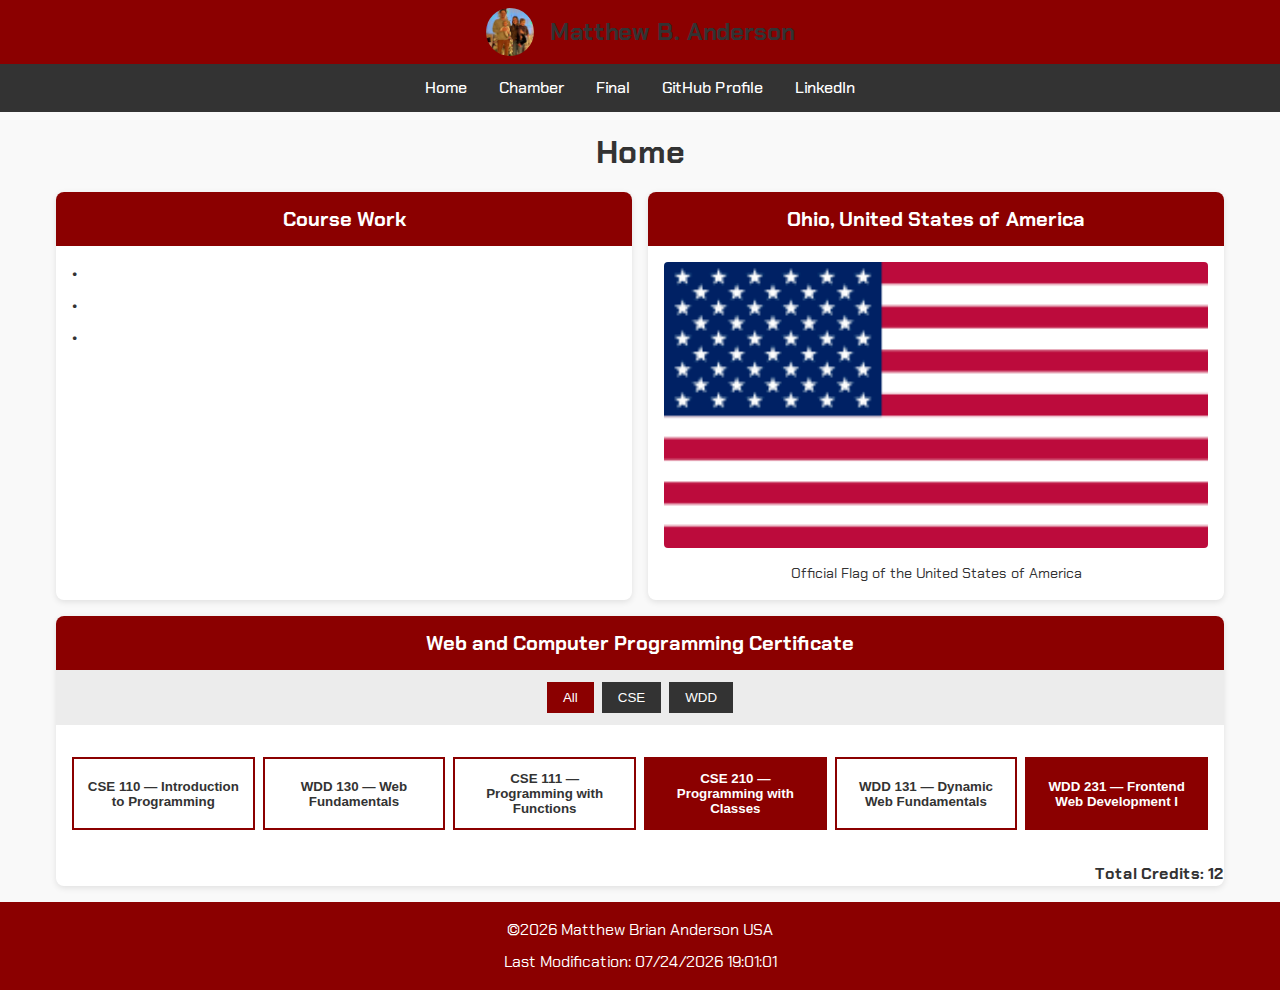
<file: index.html>
<!DOCTYPE html>
<html lang="en">

<head>
    <meta charset="UTF-8">
    <meta name="viewport" content="width=device-width, initial-scale=1">
    <title>WDD 231 – Web Frontend Development I – Matthew B. Anderson</title>
    <meta name="description" content="WDD 231 – Web Frontend Development I – Matthew Anderson Home page">
    <meta name="author" content="Matthew Anderson">

    <link rel="stylesheet" href="./styles/profile.css">
    <link rel="preconnect" href="https://fonts.googleapis.com">
    <link rel="preconnect" href="https://fonts.gstatic.com" crossorigin>
    <link
        href="https://fonts.googleapis.com/css2?family=Chakra+Petch:ital,wght@0,300;0,400;0,500;0,600;0,700;1,300;1,400;1,500;1,600;1,700&display=swap"
        rel="stylesheet">
    <script defer src="./scripts/dates.js"></script>
    <script defer src="./scripts/courses.js"></script>
</head>

<body>
    <header>
        <div class="header-inner">
            <img src="./images/profile.webp" alt="Matt Anderson" class="header-pic">
            <h2>Matthew B. Anderson</h2>
            <button class="hamburger" aria-label="Toggle menu">☰</button>
        </div>
        <nav class="navbar">
            <a href="index.html">Home</a>
            <a href="https://matt-b-anderson.github.io/wdd231/chamber/index.html">Chamber</a>
            <a href="https://matt-b-anderson.github.io/wdd231/finalproject/index.html">Final</a>
            <a href="#">GitHub Profile</a>
            <a href="#">LinkedIn</a>
        </nav>
    </header>

    <main>
        <h1 class="page-title">Home</h1>
        <div class="cards-grid">
            <section class="card">
                <h2>Course Work</h2>
                <div class="card-body">
                    <ul>
                        <li>•</li>
                        <li>•</li>
                        <li>•</li>
                    </ul>
                </div>
            </section>

            <section class="card">
                <h2>Ohio, United States of America</h2>
                <div class="card-body">
                    <img src="./images/usa_flag.png" alt="United States Flag">
                    <p class="caption">Official Flag of the United States of America</p>
                </div>
            </section>

            <section class="card certificate-card">
                <h2>Web and Computer Programming Certificate</h2>

                <div class="filter-tabs">
                    <button class="tab active" data-filter="All">All</button>
                    <button class="tab" data-filter="CSE">CSE</button>
                    <button class="tab" data-filter="WDD">WDD</button>
                </div>

                <div class="courses-grid" id="coursesGrid">
                </div>

                <p id="totalCredits">Total Credits: 0</p>
            </section>
        </div>
    </main>

    <footer>
        <p>©<span id="currentyear"></span> Matthew Brian Anderson USA</p>
        <p id="lastModified"></p>
    </footer>
</body>

</html>
</file>
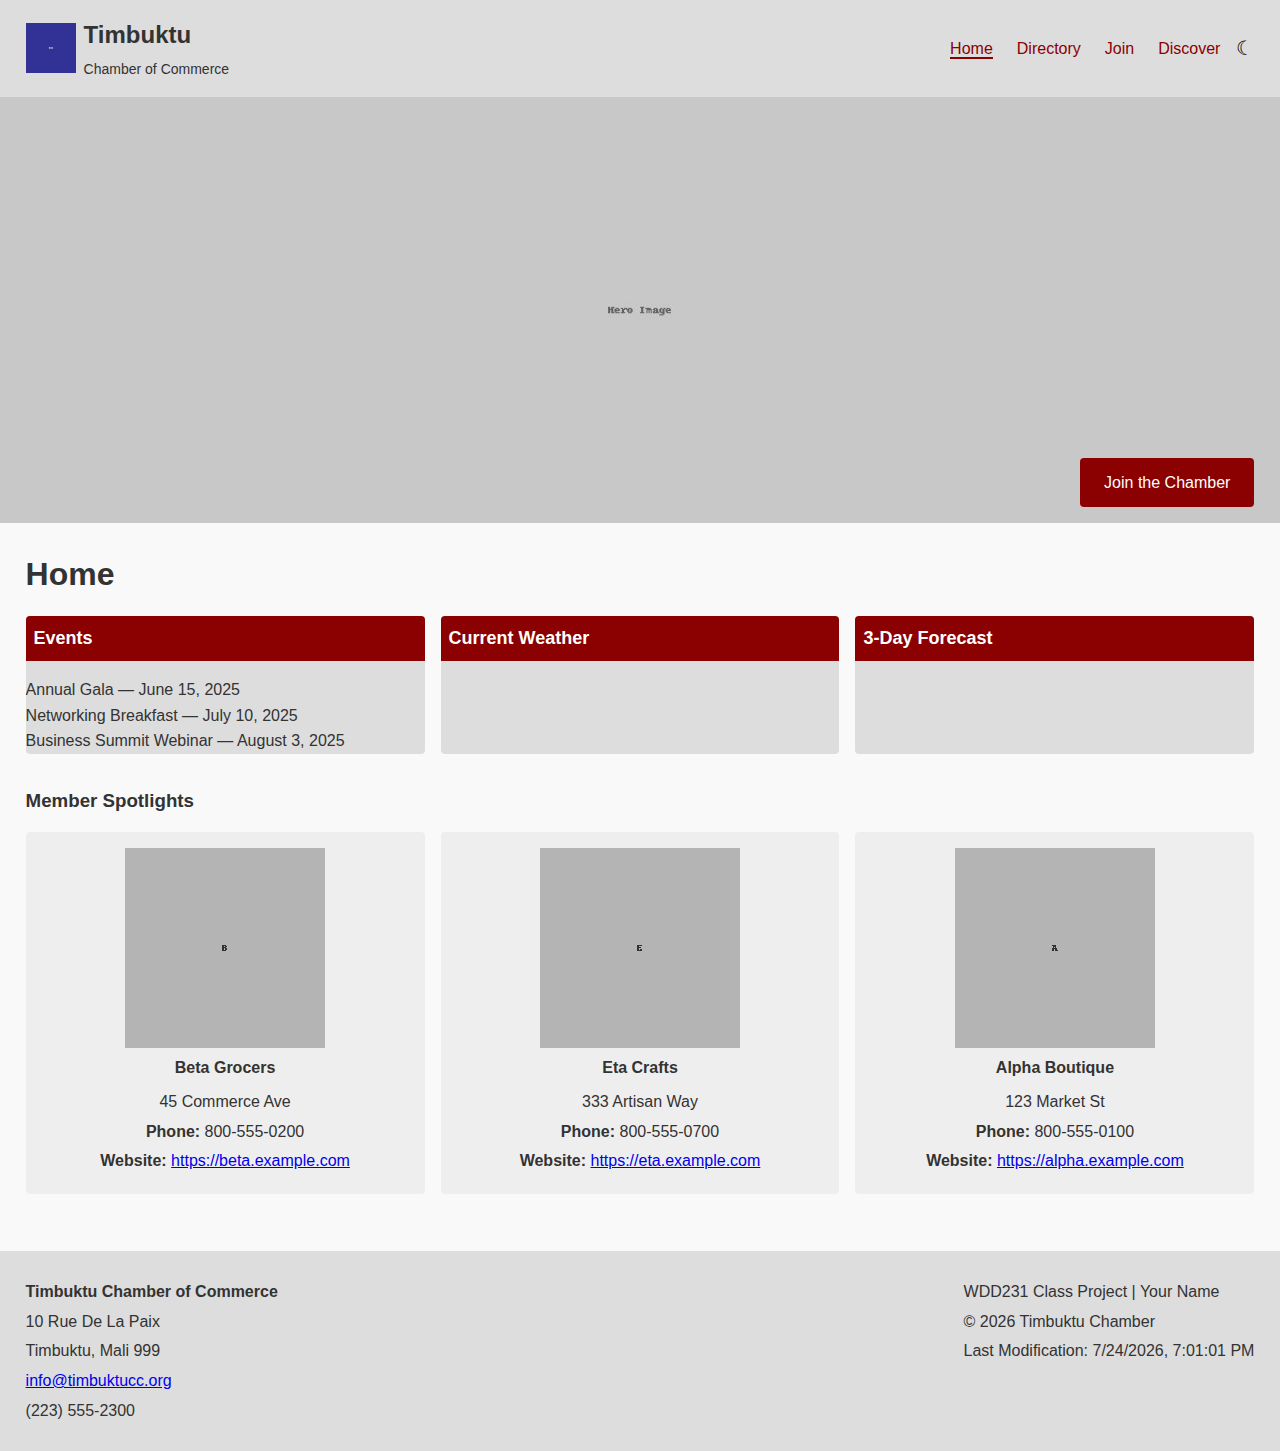
<file: chamber/index.html>
<!DOCTYPE html>
<html lang="en">

<head>
    <meta charset="UTF-8">
    <meta name="viewport" content="width=device-width, initial-scale=1.0">
    <title>Timbuktu Chamber of Commerce</title>
    <meta name="description" content="Resource hub for local business in Timbuktu">
    <meta name="author" content="Matthew Anderson">

    <meta property="og:title" content="Home Page">
    <meta property="og:description" content="Timbuktu Chamber of Commerce Home Page">
    <meta property="og:type" content="website">
    <meta property="og:image" content="https://matt-b-anderson.github.io/wdd231/chamber/images/og-image.png">
    <meta property="og:image:width" content="1200">
    <meta property="og:image:height" content="630">
    <meta property="og:url" content="https://matt-b-anderson.github.io/wdd231/chamber/index.html">
    <meta property="fb:app_id" content="Timbuktu">

    <link rel="icon" href="https://matt-b-anderson.github.io/wdd231/chamber/images/favicon.ico" type="image/x-icon">
    <link rel="stylesheet" href="styles/normalize.css">
    <link rel="stylesheet" href="styles/styles.css">
</head>

<body>
    <header class="site-header">
        <div class="logo">
            <img src="https://matt-b-anderson.github.io/wdd231/chamber/images/logo.png" alt="Timbuktu Chamber Logo">
            <div class="branding">
                <h1>Timbuktu</h1>
                <p>Chamber of Commerce</p>
            </div>
        </div>
        <nav class="main-nav">
            <button id="menuToggle" class="menu-toggle" aria-controls="nav-list" aria-expanded="false">
                ☰
            </button>
            <ul id="nav-list" class="nav-list">
                <li><a href="index.html" class="active">Home</a></li>
                <li><a href="directory.html">Directory</a></li>
                <li><a href="join.html">Join</a></li>
                <li><a href="discover.html">Discover</a></li>
            </ul>
            <button id="themeToggle" class="theme-toggle" aria-label="Toggle dark mode">☾</button>
        </nav>
    </header>

    <section class="hero">
        <img src="https://matt-b-anderson.github.io/wdd231/chamber/images/hero.jpg" alt="Hero Image">
        <a href="join.html" class="cta-button">Join the Chamber</a>
    </section>

    <main>
        <h1>Home</h1>
        <section class="panels">
            <article class="panel events">
                <h3>Events</h3>
                <div id="eventsList"></div>
            </article>
            <article class="panel weather-current">
                <h3>Current Weather</h3>
                <div id="weatherCurrent"></div>
            </article>
            <article class="panel weather-forecast">
                <h3>3-Day Forecast</h3>
                <div id="weatherForecast"></div>
            </article>
        </section>

        <section class="spotlights">
            <h3>Member Spotlights</h3>
            <div id="spotlights" class="cards"></div>
        </section>
    </main>

    <footer class="site-footer">
        <div class="footer-contact">
            <p><strong>Timbuktu Chamber of Commerce</strong></p>
            <p>10 Rue De La Paix</p>
            <p>Timbuktu, Mali 999</p>
            <p><a href=#>info@timbuktucc.org</a></p>
            <p>(223) 555-2300</p>
        </div>
        <div class="footer-info">
            <p>WDD231 Class Project | Your Name</p>
            <p>&copy; <span id="year"></span> Timbuktu Chamber</p>
            <p>Last Modification: <span id="lastMod"></span></p>
        </div>
    </footer>

    <script src="scripts/script.js" defer></script>
</body>

</html>
</file>
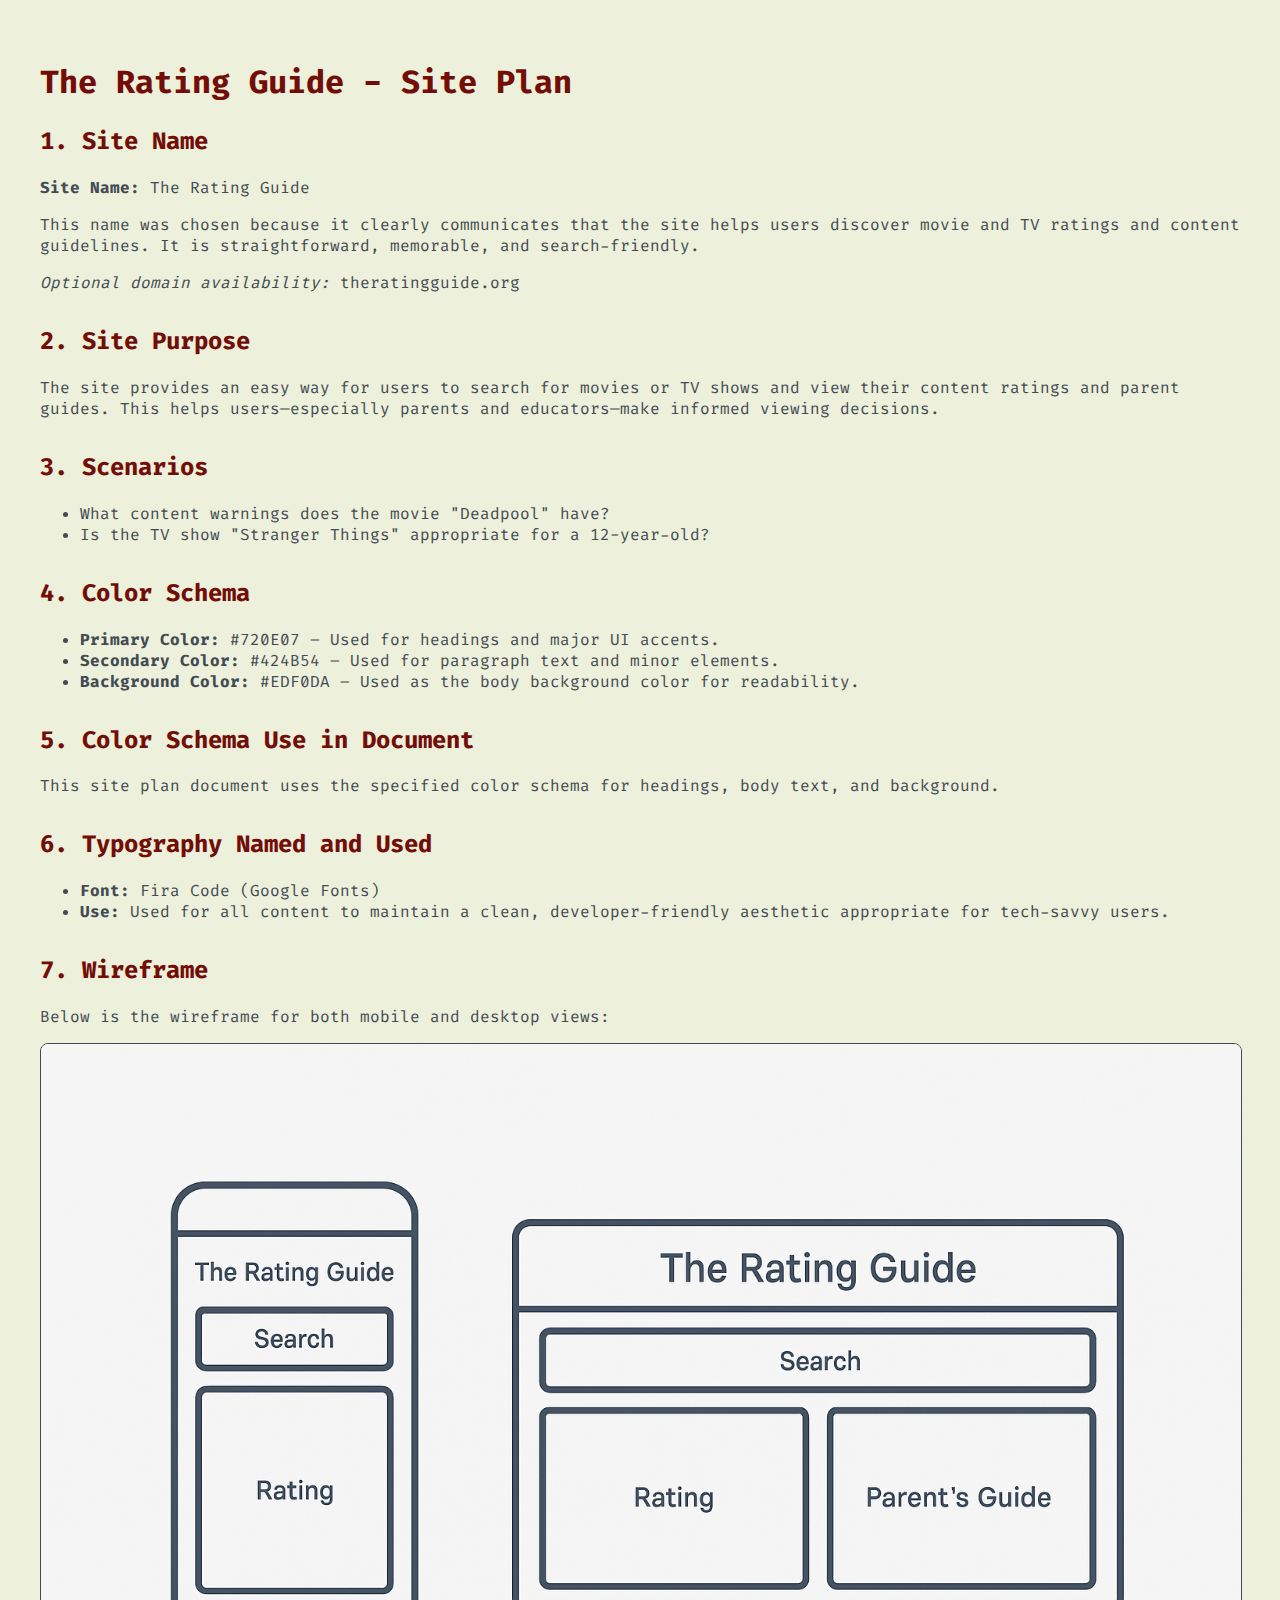
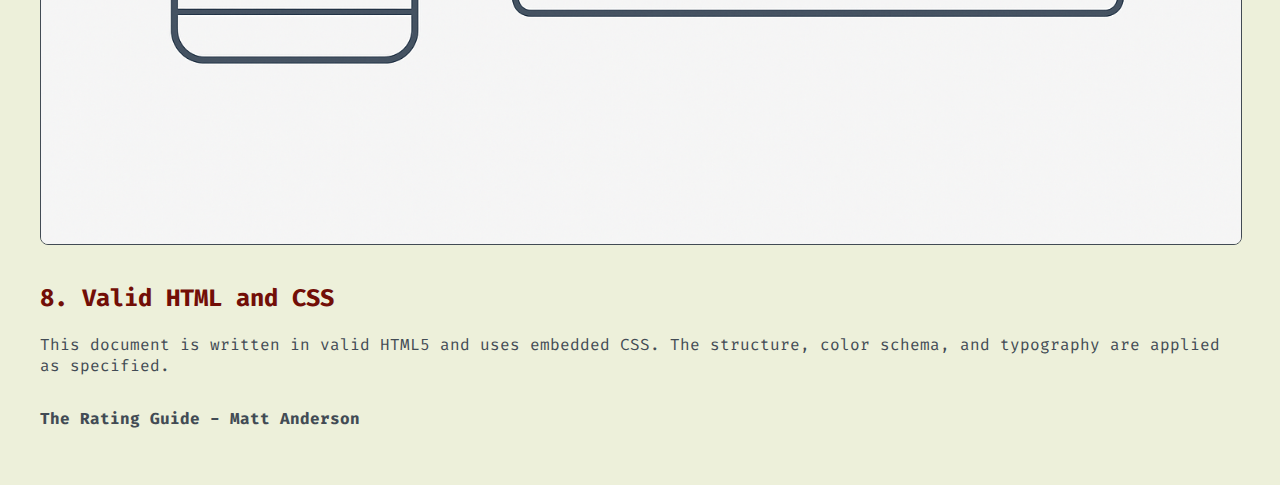
<file: theRatingGuide/index.html>
<!DOCTYPE html>
<html lang="en">
<head>
  <meta charset="UTF-8" />
  <meta name="viewport" content="width=device-width, initial-scale=1.0" />
  <title>The Rating Guide - Site Plan</title>
  <link href="https://fonts.googleapis.com/css2?family=Fira+Code:wght@400;600&display=swap" rel="stylesheet" />
  <link rel="stylesheet" href="./styles/style.css">
</head>
<body>
  <h1>The Rating Guide - Site Plan</h1>

  <section>
    <h2>1. Site Name</h2>
    <p><strong>Site Name:</strong> The Rating Guide</p>
    <p>This name was chosen because it clearly communicates that the site helps users discover movie and TV ratings and content guidelines. It is straightforward, memorable, and search-friendly.</p>
    <p><em>Optional domain availability:</em> theratingguide.org</p>
  </section>

  <section>
    <h2>2. Site Purpose</h2>
    <p>The site provides an easy way for users to search for movies or TV shows and view their content ratings and parent guides. This helps users—especially parents and educators—make informed viewing decisions.</p>
  </section>

  <section>
    <h2>3. Scenarios</h2>
    <ul>
      <li>What content warnings does the movie "Deadpool" have?</li>
      <li>Is the TV show "Stranger Things" appropriate for a 12-year-old?</li>
    </ul>
  </section>

  <section>
    <h2>4. Color Schema</h2>
    <ul>
      <li><strong>Primary Color:</strong> #720E07 – Used for headings and major UI accents.</li>
      <li><strong>Secondary Color:</strong> #424B54 – Used for paragraph text and minor elements.</li>
      <li><strong>Background Color:</strong> #EDF0DA – Used as the body background color for readability.</li>
    </ul>
  </section>

  <section>
    <h2>5. Color Schema Use in Document</h2>
    <p>This site plan document uses the specified color schema for headings, body text, and background.</p>
  </section>

  <section>
    <h2>6. Typography Named and Used</h2>
    <ul>
      <li><strong>Font:</strong> Fira Code (Google Fonts)</li>
      <li><strong>Use:</strong> Used for all content to maintain a clean, developer-friendly aesthetic appropriate for tech-savvy users.</li>
    </ul>
  </section>

  <section>
    <h2>7. Wireframe</h2>
    <p>Below is the wireframe for both mobile and desktop views:</p>
    <img src="./images/ratingGuideWireframe.png" alt="Wireframe for The Rating Guide" />
  </section>

  <section>
    <h2>8. Valid HTML and CSS</h2>
    <p>This document is written in valid HTML5 and uses embedded CSS. The structure, color schema, and typography are applied as specified.</p>
  </section>

  <footer>
    <p><strong>The Rating Guide - Matt Anderson</strong></p>
  </footer>
</body>
</html>
</file>
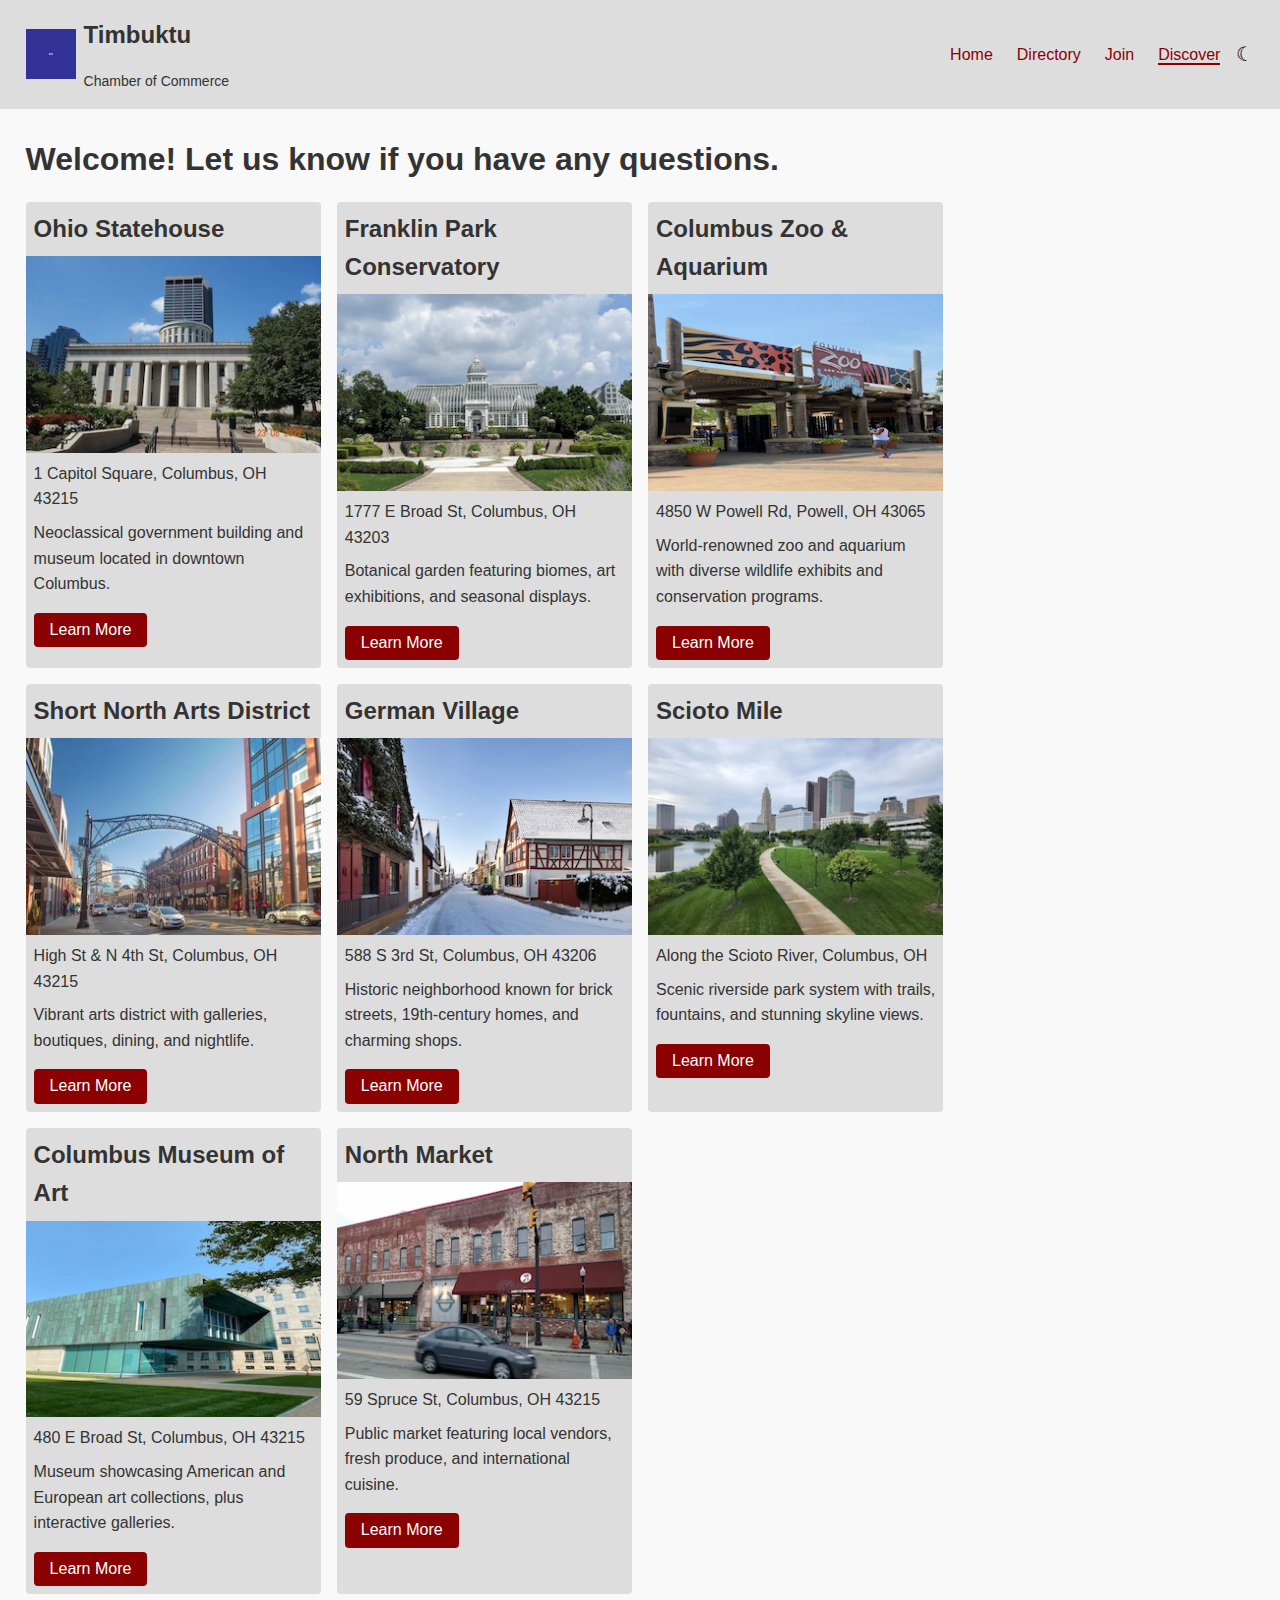
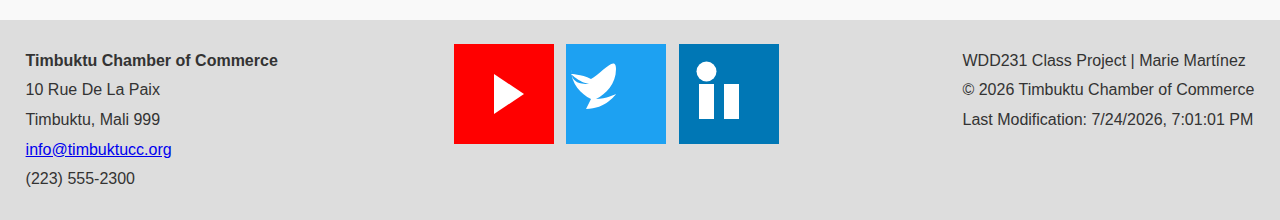
<file: chamber/discover.html>
<!DOCTYPE html>
<html lang="en">

<head>
    <meta charset="UTF-8">
    <meta name="viewport" content="width=device-width, initial-scale=1.0">
    <title>Discover | Timbuktu Chamber</title>
    <meta name="description" content="Discover local points of interest in Timbuktu">
    <meta name="author" content="Matthew Anderson">
    <meta property="og:title" content="Discover | Timbuktu Chamber">
    <meta property="og:description" content="Discover local points of interest in Timbuktu">
    <meta property="og:type" content="website">
    <meta property="og:image" content="https://matt-b-anderson.github.io/wdd231/chamber/images/og-image.png">
    <meta property="og:image:width" content="1200">
    <meta property="og:image:height" content="630">
    <meta property="og:url" content="https://matt-b-anderson.github.io/wdd231/chamber/directory.html">
    <meta property="fb:app_id" content="Timbuktu">
    <link rel="icon" href="https://matt-b-anderson.github.io/wdd231/chamber/images/favicon.ico" type="image/x-icon">
    <link rel="stylesheet" href="styles/normalize.css">
    <link rel="stylesheet" href="styles/styles.css">
    <link rel="stylesheet" href="styles/medium.css">
</head>

<body>
    <header class="site-header">
        <div class="logo">
            <img src="images/logo.png" alt="Timbuktu Chamber Logo">
            <div class="branding">
                <h2>Timbuktu</h2>
                <p>Chamber of Commerce</p>
            </div>
        </div>
        <nav class="main-nav">
            <button id="menuToggle" class="menu-toggle" aria-controls="nav-list" aria-expanded="false">
                ☰
            </button>
            <ul id="nav-list" class="nav-list">
                <li><a href="index.html">Home</a></li>
                <li><a href="directory.html">Directory</a></li>
                <li><a href="join.html">Join</a></li>
                <li><a href="discover.html">Discover</a></li>
            </ul>
            <button id="themeToggle" class="theme-toggle" aria-label="Toggle dark mode">☾</button>
        </nav>
    </header>

    <main>
        <h1 class="visitor-msg" id="visitorMsg"></h1>
        <section class="discover-grid" id="discoverGrid"></section>
    </main>

    <footer class="site-footer">
        <div class="footer-contact">
            <p><strong>Timbuktu Chamber of Commerce</strong></p>
            <p>10 Rue De La Paix</p>
            <p>Timbuktu, Mali 999</p>
            <p><a href=#>info@timbuktucc.org</a></p>
            <p>(223) 555-2300</p>
        </div>
        <div class="footer-social">
            <a href="#"><img src="images/youtube.svg" alt="YouTube"></a>
            <a href="#"><img src="images/twitter.svg" alt="Twitter"></a>
            <a href="#"><img src="images/linkedin.svg" alt="LinkedIn"></a>
        </div>
        <div class="footer-info">
            <p>WDD231 Class Project | Marie Martínez</p>
            <p>&copy; <span id="year"></span> Timbuktu Chamber of Commerce</p>
            <p>Last Modification: <span id="lastMod"></span></p>
        </div>
    </footer>
    <script src="scripts/script.js"></script>
    <script src="scripts/discover.js" defer></script>
</body>

</html>
</file>
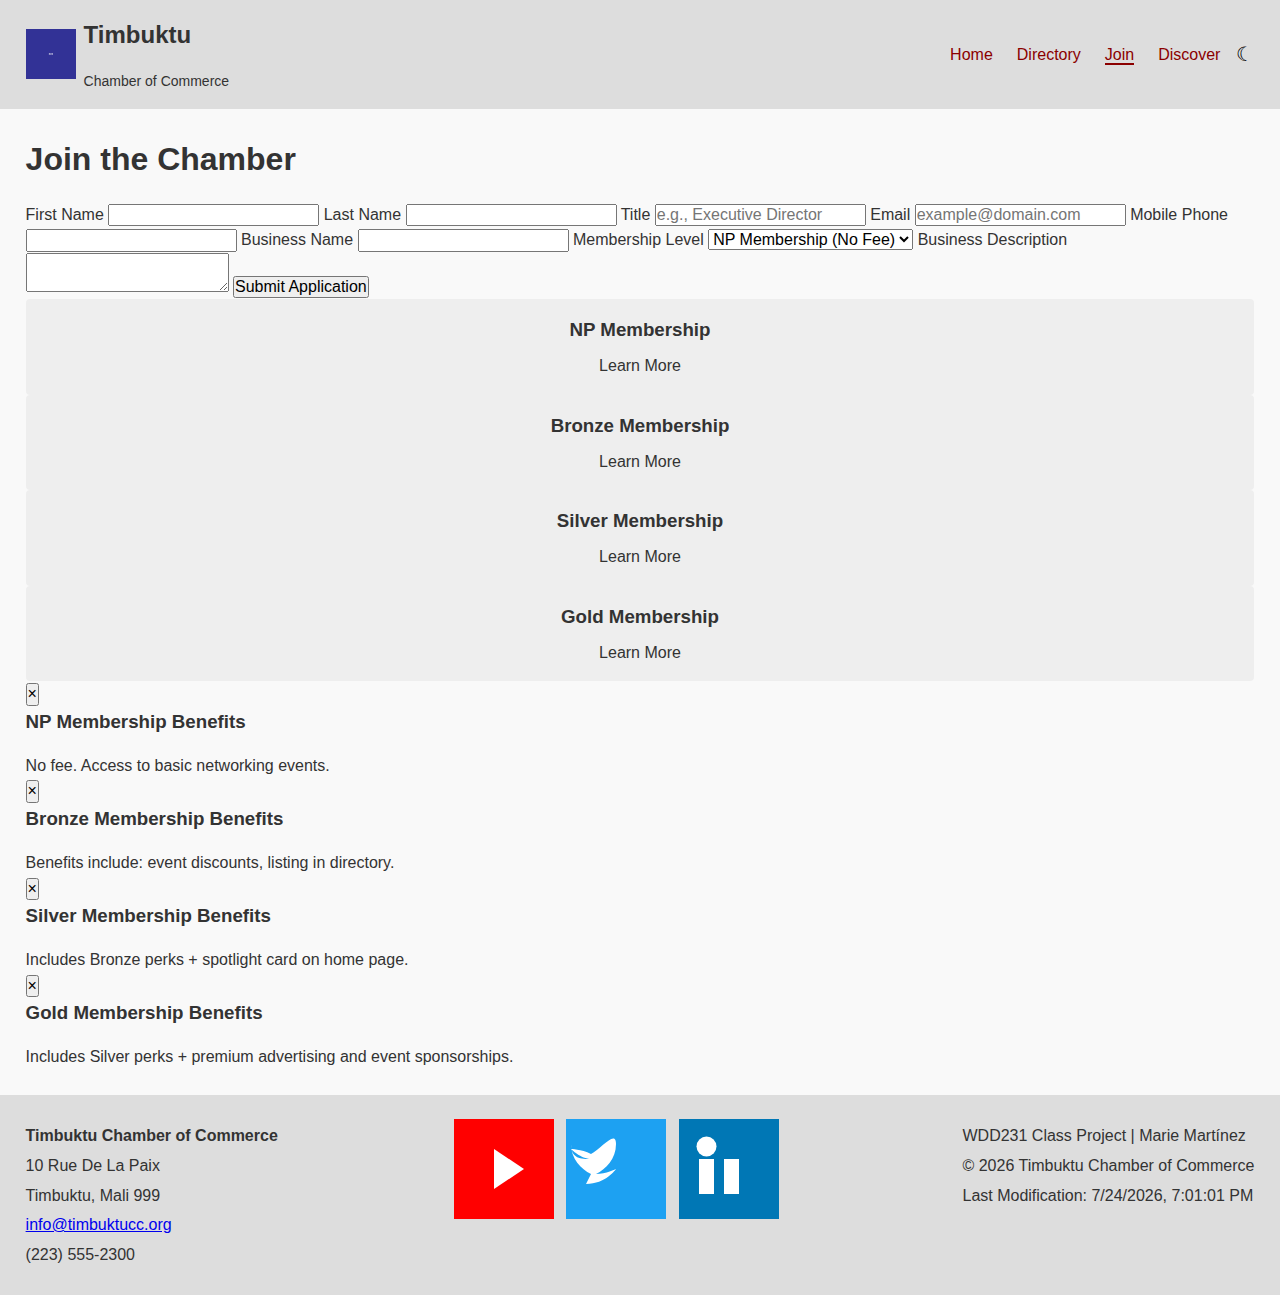
<file: chamber/join.html>
<!DOCTYPE html>
<html lang="en">

<head>
    <meta charset="UTF-8">
    <meta name="viewport" content="width=device-width, initial-scale=1.0">
    <title>Join | Timbuktu Chamber</title>
    <meta name="description" content="Membership application for Timbuktu Chamber of Commerce">
    <meta name="author" content="Matthew Anderson">
    <meta property="og:title" content="Join | Timbuktu Chamber" />
    <meta property="og:description" content="Your membership application has been received" />
    <meta property="og:type" content="website" />
    <meta property="og:image" content="https://matt-b-anderson.github.io/wdd231/chamber/images/og-image.png" />
    <meta property="og:image:width" content="1200" />
    <meta property="og:image:height" content="630" />
    <meta property="og:url" content="https://matt-b-anderson.github.io/wdd231/chamber/thankyou.html" />
    <meta property="fb:app_id" content="Timbuktu" />
    <link rel="icon" href="images/favicon.ico" type="image/x-icon">
    <link rel="stylesheet" href="styles/normalize.css">
    <link rel="stylesheet" href="styles/styles.css">
</head>

<body>
    <header class="site-header">
        <div class="logo">
            <img src="images/logo.png" alt="Timbuktu Chamber Logo">
            <div class="branding">
                <h2>Timbuktu</h2>
                <p>Chamber of Commerce</p>
            </div>
        </div>
        <nav class="main-nav">
            <button id="menuToggle" class="menu-toggle" aria-controls="nav-list" aria-expanded="false">☰</button>
            <ul class="nav-list">
                <li><a href="index.html">Home</a></li>
                <li><a href="directory.html">Directory</a></li>
                <li><a href="join.html" class="active">Join</a></li>
                <li><a href="discover.html">Discover</a></li>
            </ul>
            <button id="themeToggle" class="theme-toggle" aria-label="Toggle dark mode">☾</button>
        </nav>
    </header>
    <main>
        <h1>Join the Chamber</h1>
        <div class="form-container">
            <form method="get" action="thankyou.html">
                <label>First Name
                    <input type="text" name="firstname" title="First Name" required autocomplete="given-name">
                </label>
                <label>Last Name
                    <input type="text" name="lastname" title="Last Name" required autocomplete="family-name">
                </label>
                <label>Title
                    <input type="text" name="orgtitle" title="Organization Title" autocomplete="organization-title"
                        pattern="[A-Za-z\-\s]{7,}" placeholder="e.g., Executive Director">
                </label>
                <label>Email
                    <input type="email" name="email" title="Email Address" required autocomplete="email"
                        placeholder="example@domain.com">
                </label>
                <label>Mobile Phone
                    <input type="tel" name="phone" title="Mobile Phone" required autocomplete="tel">
                </label>
                <label>Business Name
                    <input type="text" name="business" title="Business Name" required autocomplete="organization">
                </label>
                <label>Membership Level
                    <select name="level" title="Membership Level" required>
                        <option value="NP">NP Membership (No Fee)</option>
                        <option value="Bronze">Bronze Membership</option>
                        <option value="Silver">Silver Membership</option>
                        <option value="Gold">Gold Membership</option>
                    </select>
                </label>
                <label>Business Description
                    <textarea name="description" title="Business Description"></textarea>
                </label>
                <input type="hidden" name="timestamp" id="timestamp">
                <input type="submit" value="Submit Application">
            </form>
            <div class="membership-cards">
                <div class="card" data-modal="NPModal">
                    <h3>NP Membership</h3>
                    <a>Learn More</a>
                </div>
                <div class="card" data-modal="BronzeModal">
                    <h3>Bronze Membership</h3>
                    <a>Learn More</a>
                </div>
                <div class="card" data-modal="SilverModal">
                    <h3>Silver Membership</h3>
                    <a>Learn More</a>
                </div>
                <div class="card" data-modal="GoldModal">
                    <h3>Gold Membership</h3>
                    <a>Learn More</a>
                </div>
            </div>
        </div>
        <div id="NPModal" class="modal">
            <div class="modal-content">
                <button class="close-modal">&times;</button>
                <h3>NP Membership Benefits</h3>
                <p>No fee. Access to basic networking events.</p>
            </div>
        </div>
        <div id="BronzeModal" class="modal">
            <div class="modal-content">
                <button class="close-modal">&times;</button>
                <h3>Bronze Membership Benefits</h3>
                <p>Benefits include: event discounts, listing in directory.</p>
            </div>
        </div>
        <div id="SilverModal" class="modal">
            <div class="modal-content">
                <button class="close-modal">&times;</button>
                <h3>Silver Membership Benefits</h3>
                <p>Includes Bronze perks + spotlight card on home page.</p>
            </div>
        </div>
        <div id="GoldModal" class="modal">
            <div class="modal-content">
                <button class="close-modal">&times;</button>
                <h3>Gold Membership Benefits</h3>
                <p>Includes Silver perks + premium advertising and event sponsorships.</p>
            </div>
        </div>
    </main>
    <footer class="site-footer">
        <div class="footer-contact">
            <p><strong>Timbuktu Chamber of Commerce</strong></p>
            <p>10 Rue De La Paix</p>
            <p>Timbuktu, Mali 999</p>
            <p><a href=#>info@timbuktucc.org</a></p>
            <p>(223) 555-2300</p>
        </div>
        <div class="footer-social">
            <a href="#"><img src="images/youtube.svg" alt="YouTube"></a>
            <a href="#"><img src="images/twitter.svg" alt="Twitter"></a>
            <a href="#"><img src="images/linkedin.svg" alt="LinkedIn"></a>
        </div>
        <div class="footer-info">
            <p>WDD231 Class Project | Marie Martínez</p>
            <p>&copy; <span id="year"></span> Timbuktu Chamber of Commerce</p>
            <p>Last Modification: <span id="lastMod"></span></p>
        </div>
    </footer>
    <script src="scripts/script.js" defer></script>
    <script src="scripts/join.js" defer></script>
</body>

</html>
</file>
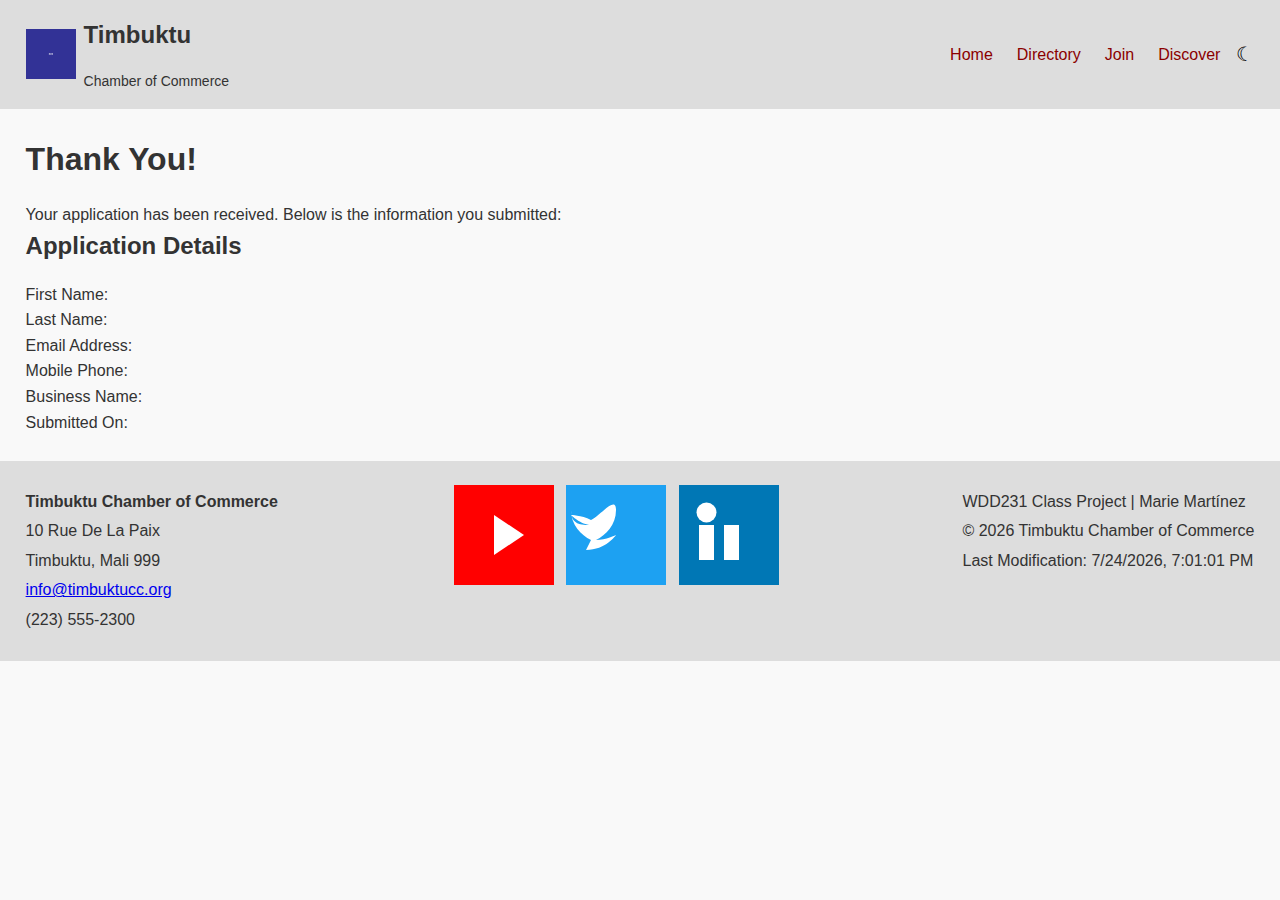
<file: chamber/thankyou.html>
<!DOCTYPE html>
<html lang="en">

<head>
    <meta charset="UTF-8" />
    <meta name="viewport" content="width=device-width, initial-scale=1.0" />
    <title>Thank You | Timbuktu Chamber</title>
    <meta name="description" content="Thank you for joining the Timbuktu Chamber of Commerce" />
    <meta name="author" content="Your Name" />
    <meta property="og:title" content="Thank You | Timbuktu Chamber" />
    <meta property="og:description" content="Your membership application has been received" />
    <meta property="og:type" content="website" />
    <meta property="og:image" content="https://matt-b-anderson.github.io/wdd231/chamber/images/og-image.png" />
    <meta property="og:image:width" content="1200" />
    <meta property="og:image:height" content="630" />
    <meta property="og:url" content="https://matt-b-anderson.github.io/wdd231/chamber/thankyou.html" />
    <meta property="fb:app_id" content="Timbuktu" />
    <link rel="icon" href="images/favicon.ico" type="image/x-icon" />
    <link rel="stylesheet" href="styles/normalize.css" />
    <link rel="stylesheet" href="styles/styles.css" />
</head>

<body>
    <header class="site-header">
        <div class="logo">
            <img src="images/logo.png" alt="Timbuktu Chamber Logo" />
            <div class="branding">
                <h2>Timbuktu</h2>
                <p>Chamber of Commerce</p>
            </div>
        </div>
        <nav class="main-nav">
            <button id="menuToggle" class="menu-toggle" aria-controls="nav-list" aria-expanded="false">☰</button>
            <ul class="nav-list">
                <li><a href="index.html">Home</a></li>
                <li><a href="directory.html">Directory</a></li>
                <li><a href="join.html">Join</a></li>
                <li><a href="discover.html">Discover</a></li>
            </ul>
            <button id="themeToggle" class="theme-toggle" aria-label="Toggle dark mode">☾</button>
        </nav>
    </header>
    <main>
        <h1>Thank You!</h1>
        <p>Your application has been received. Below is the information you submitted:</p>
        <section id="summary">
            <h2>Application Details</h2>
            <dl>
                <dt>First Name:</dt>
                <dd id="firstName">…</dd>
                <dt>Last Name:</dt>
                <dd id="lastName">…</dd>
                <dt>Email Address:</dt>
                <dd id="emailAddr">…</dd>
                <dt>Mobile Phone:</dt>
                <dd id="mobilePhone">…</dd>
                <dt>Business Name:</dt>
                <dd id="businessName">…</dd>
                <dt>Submitted On:</dt>
                <dd id="submittedAt">…</dd>
            </dl>
        </section>
    </main>
    <footer class="site-footer">
        <div class="footer-contact">
            <p><strong>Timbuktu Chamber of Commerce</strong></p>
            <p>10 Rue De La Paix</p>
            <p>Timbuktu, Mali 999</p>
            <p><a href=#>info@timbuktucc.org</a></p>
            <p>(223) 555-2300</p>
        </div>
        <div class="footer-social">
            <a href="#"><img src="images/youtube.svg" alt="YouTube"></a>
            <a href="#"><img src="images/twitter.svg" alt="Twitter"></a>
            <a href="#"><img src="images/linkedin.svg" alt="LinkedIn"></a>
        </div>
        <div class="footer-info">
            <p>WDD231 Class Project | Marie Martínez</p>
            <p>&copy; <span id="year"></span> Timbuktu Chamber of Commerce</p>
            <p>Last Modification: <span id="lastMod"></span></p>
        </div>
    </footer>
    <script src="scripts/script.js" defer></script>
    <script src="scripts/thankyou.js" defer></script>
</body>

</html>
</file>
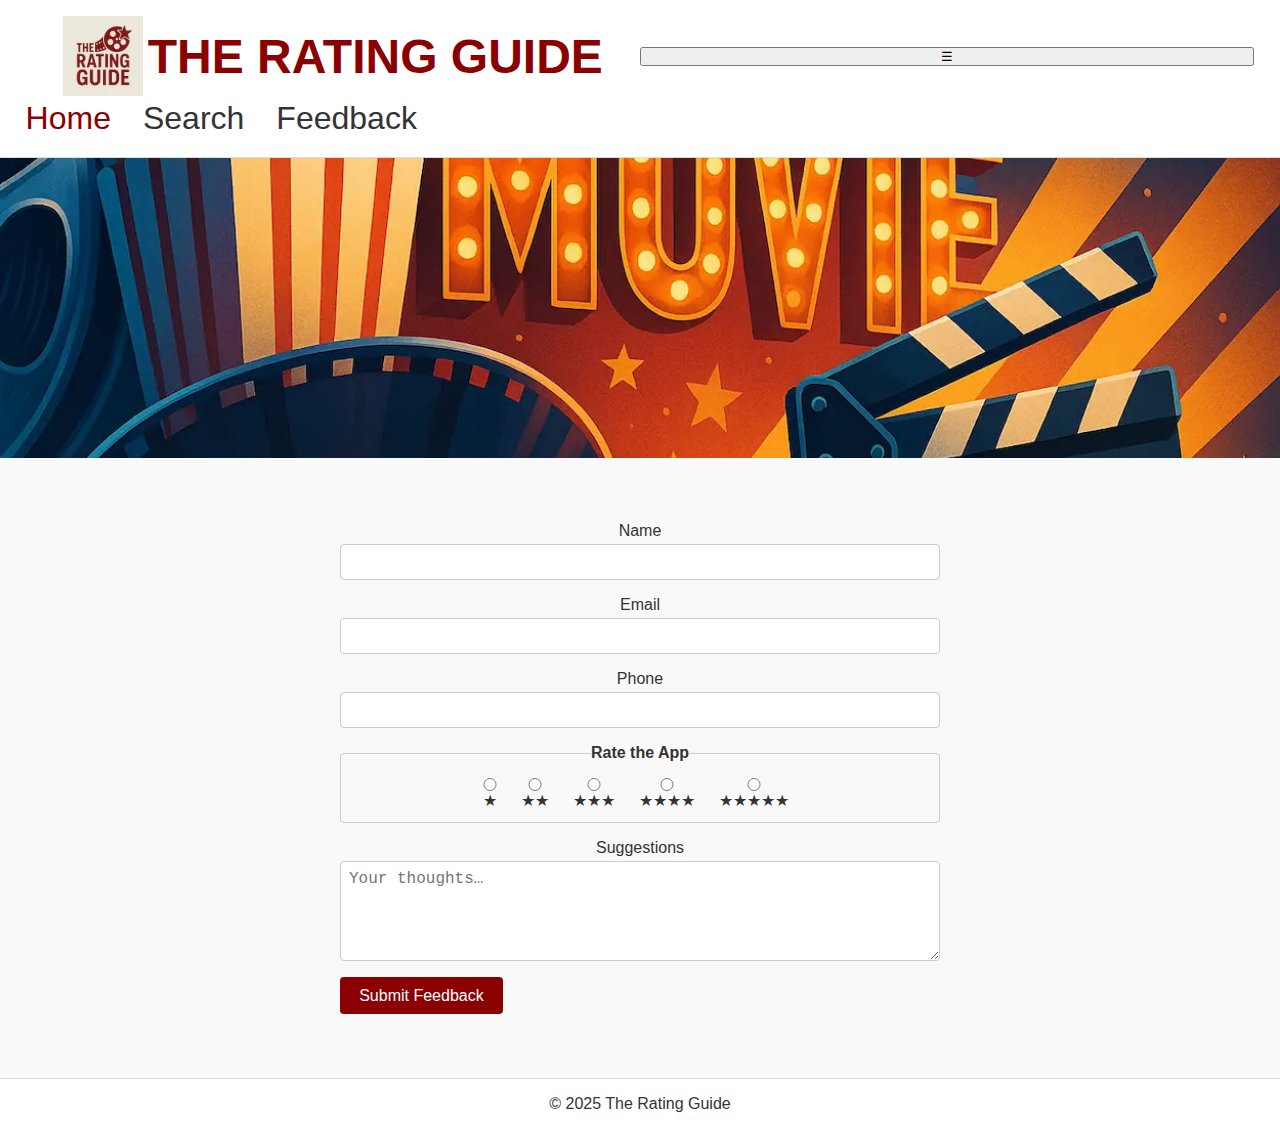
<file: finalproject/feedback.html>
<!DOCTYPE html>
<html lang="en">

<head>
    <meta charset="UTF-8" />
    <meta name="viewport" content="width=device-width, initial-scale=1.0" />
    <title>The Rating Guide — Feedback</title>
    <meta name="description" content="Feedback for The Rating Guide" />
    <meta name="author" content="Matthew Anderson" />
    <meta property="og:title" content="The Rating Guide — Feedback" />
    <meta property="og:description" content="Feedback for The Rating Guide" />
    <meta property="og:type" content="website" />
    <meta property="og:image" content="https://matt-b-anderson.github.io/wdd231/finalproject/theratingguidelogo.webp" />
    <meta property="og:image:width" content="1200" />
    <meta property="og:image:height" content="630" />
    <meta property="og:url" content="https://matt-b-anderson.github.io/wdd231/finalproject/index.html" />
    <meta property="fb:app_id" content="TheRatingGuide" />
    <link rel="icon" href="images/favicon.ico" type="image/x-icon" />
    <link href="https://fonts.googleapis.com/css2?family=Fira+Code:wght@400;600&display=swap" rel="stylesheet" />
    <link rel="stylesheet" href="styles/style.css" />
    <link rel="stylesheet" href="styles/feedback.css" />
</head>

<body>
    <header class="site-header">
        <div class="container">
            <div class="title">
                <img src="images/theratingguidelogo.webp" alt="The Rating Guide Logo" loading="lazy" />
                <h2 class="logo">The Rating Guide</h2>
            </div>
            <button id="menuToggle" class="menu-toggle" aria-label="Toggle menu" aria-expanded="false">
                ☰ </button>
            <nav class="main-nav">
                <ul class="nav-list">
                    <li><a href="index.html" class="active">Home</a></li>
                    <li><a href="search.html">Search</a></li>
                    <li><a href="feedback.html">Feedback</a></li>
                </ul>
            </nav>
        </div>
    </header>

    <section class="hero">
        <img src="images/hero.webp" alt="Movie background" loading="lazy" />
    </section>

    <main class="container">
        <section class="feedback-section">
            <form id="feedbackForm">
                <label>
                    Name
                    <input type="text" name="name" required autocomplete="name" />
                </label>

                <label>
                    Email
                    <input type="email" name="email" required autocomplete="email" />
                </label>

                <label>
                    Phone
                    <input type="tel" name="phone" required autocomplete="tel" />
                </label>

                <fieldset class="rating">
                    <legend>Rate the App</legend>
                    <div class="rating-container">
                        <label><input type="radio" name="rating" value="1" required />★</label>
                        <label><input type="radio" name="rating" value="2" />★★</label>
                        <label><input type="radio" name="rating" value="3" />★★★</label>
                        <label><input type="radio" name="rating" value="4" />★★★★</label>
                        <label><input type="radio" name="rating" value="5" />★★★★★</label>
                    </div>
                </fieldset>

                <label>
                    Suggestions
                    <textarea name="suggestions" placeholder="Your thoughts…"></textarea>
                </label>

                <button type="submit" class="btn-submit">Submit Feedback</button>
            </form>
        </section>
    </main>

    <div id="subscribeModal" class="modal hidden">
        <div class="modal-content">
            <p>Would you like to subscribe to our newsletter?</p>
            <button id="subYes" class="modal-btn">Yes</button>
            <button id="subNo" class="modal-btn">No</button>
        </div>
    </div>

    <footer class="site-footer">
        <div class="container">
            <p>&copy; 2025 The Rating Guide</p>
        </div>
    </footer>

    <script src="scripts/feedback.js" defer></script>
</body>

</html>
</file>
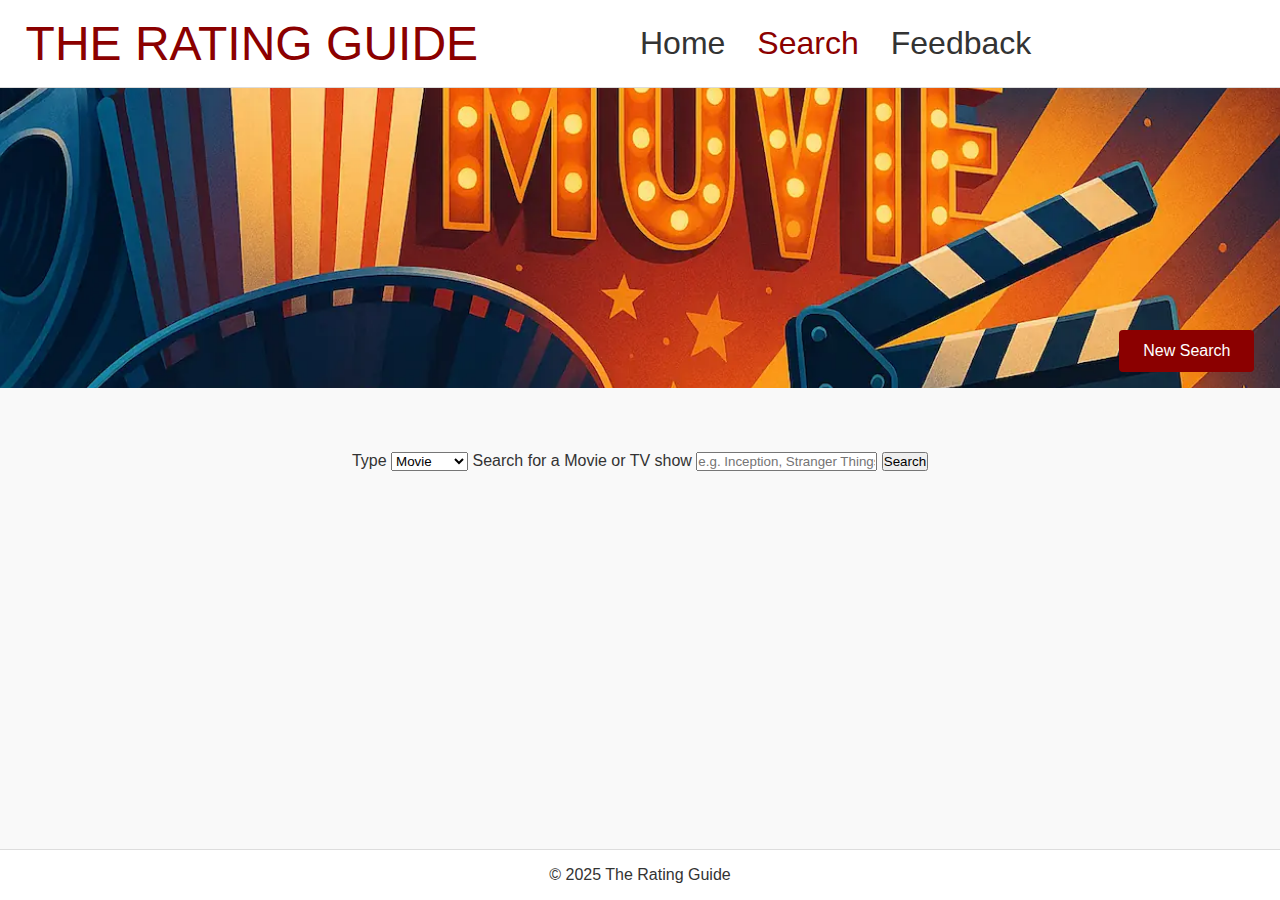
<file: finalproject/search.html>
<!DOCTYPE html>
<html lang="en">
  <head>
    <meta charset="UTF-8" />
    <meta name="viewport" content="width=device-width,initial-scale=1" />
    <title>The Rating Guide — Search</title>
    <meta name="description" content="Search page of The Rating Guide" />
    <meta name="author" content="Matthew Anderson" />
    <meta property="og:title" content="Search Page" />
    <meta property="og:description" content="Search page of The Rating Guide" />
    <meta property="og:type" content="website" />
    <meta
      property="og:image"
      content="https://matt-b-anderson.github.io/wdd231/finalproject/images/og-image.png"
    />
    <meta property="og:image:width" content="1200" />
    <meta property="og:image:height" content="630" />
    <meta
      property="og:url"
      content="https://matt-b-anderson.github.io/wdd231/finalproject/index.html"
    />
    <meta property="fb:app_id" content="TheRatingGuide" />
    <link
      rel="icon"
      href="https://matt-b-anderson.github.io/wdd231/finalproject/images/favicon.ico"
      type="image/x-icon"
    />
    <link
      href="https://fonts.googleapis.com/css2?family=Fira+Code:wght@400;600&display=swap"
      rel="stylesheet"
    />
    <link rel="stylesheet" href="styles/style.css" />
    <link rel="stylesheet" href="styles/search.css" />
  </head>
  <body>
    <header class="site-header">
      <div class="container">
        <div class="logo">The Rating Guide</div>
        <nav class="main-nav">
          <ul class="nav-list">
            <li><a href="index.html">Home</a></li>
            <li><a href="search.html" class="active">Search</a></li>
            <li><a href="feedback.html">Feedback</a></li>
          </ul>
        </nav>
      </div>
    </header>

    <section class="hero">
      <img
        src="images/hero.webp"
        alt="Cinematic movie scene with popcorn and clapperboard"
      />
      <a href="index.html" class="cta-button">New Search</a>
    </section>

    <main class="container">
      <section class="search-wrap">
        <form class="search-form" action="search.html" method="get">
          <label class="type-label">
            Type
            <select name="type">
              <option value="movie">Movie</option>
              <option value="tv">TV Show</option>
            </select>
          </label>
          <label for="q">Search for a Movie or TV show</label>
          <input
            id="q"
            name="q"
            type="text"
            placeholder="e.g. Inception, Stranger Things…"
            required
          />
          <button type="submit">Search</button>
        </form>
      </section>

      <section id="results" class="search-results hidden">
        <h1 id="resultTitle"></h1>
        <div id="poster"></div>
        <p><strong>Rating:</strong> <span id="rating"></span></p>
        <div id="parentalGuide"></div>
      </section>
    </main>

    <footer class="site-footer">
      <div class="container">
        <p>&copy; 2025 The Rating Guide</p>
      </div>
    </footer>

    <script src="scripts/search.js" defer></script>
  </body>
</html>
</file>
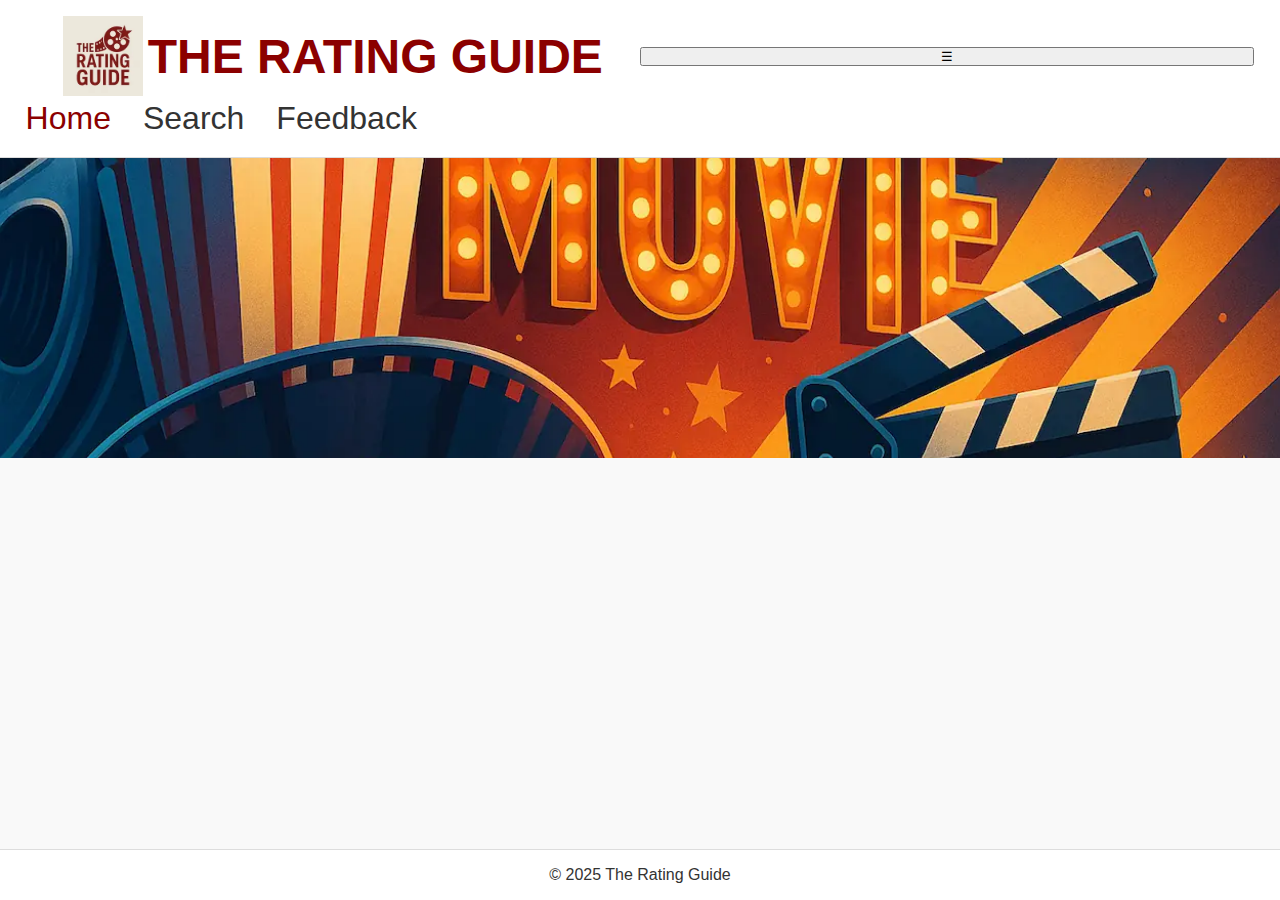
<file: finalproject/thankyou.html>
<!DOCTYPE html>
<html lang="en">

<head>
    <meta charset="UTF-8" />
    <meta name="viewport" content="width=device-width, initial-scale=1.0" />
    <title>Thank You — The Rating Guide</title>
    <meta name="description" content="Thank you for your feedback" />
    <meta name="author" content="Matthew Anderson" />
    <meta property="og:title" content="Thank You — The Rating Guide" />
    <meta property="og:description" content="Thank you for your feedback" />
    <meta property="og:type" content="website" />
    <meta property="og:image"
        content="https://matt-b-anderson.github.io/wdd231/finalproject/images/theratingguidelogo.webp" />
    <meta property="og:image:width" content="1200" />
    <meta property="og:image:height" content="630" />
    <meta property="og:url" content="https://matt-b-anderson.github.io/wdd231/finalproject/index.html" />
    <meta property="fb:app_id" content="TheRatingGuide" />
    <link rel="icon" href="images/favicon.ico" type="image/x-icon" />
    <link href="https://fonts.googleapis.com/css2?family=Fira+Code:wght@400;600&display=swap" rel="stylesheet" />
    <link rel="stylesheet" href="styles/style.css" />
    <link rel="stylesheet" href="styles/thankyou.css" />
</head>

<body>
    <header class="site-header">
        <div class="container">
            <div class="title">
                <img src="images/theratingguidelogo.webp" alt="The Rating Guide Logo" loading="lazy" />
                <h2 class="logo">The Rating Guide</h2>
            </div>
            <button id="menuToggle" class="menu-toggle" aria-label="Toggle menu" aria-expanded="false">
                ☰ </button>
            <nav class="main-nav">
                <ul class="nav-list">
                    <li><a href="index.html" class="active">Home</a></li>
                    <li><a href="search.html">Search</a></li>
                    <li><a href="feedback.html">Feedback</a></li>
                </ul>
            </nav>
        </div>
    </header>

    <section class="hero">
        <img src="images/hero.webp" alt="Movie background" />
    </section>

    <main class="container">
        <section class="thankyou-section" id="thankyouSection">
            <!-- injected by JS -->
        </section>
    </main>

    <footer class="site-footer">
        <div class="container">
            <p>&copy; 2025 The Rating Guide</p>
        </div>
    </footer>

    <script src="scripts/thankyou.js" defer></script>
</body>

</html>
</file>
<file: styles/profile.css>
*,
*::before,
*::after {
    box-sizing: border-box;
    margin: 0;
    padding: 0;
}

body {
    background-color: #f9f9f9;
    font-family: "Chakra Petch", sans-serif;
    color: #333;
    line-height: 1.5;
}

.visually-hidden {
    position: absolute;
    width: 1px;
    height: 1px;
    overflow: hidden;
    clip: rect(0 0 0 0);
}

header {
    background-color: #8B0000;
}

.header-inner {
    max-width: 1200px;
    margin: 0 auto;
    padding: 0.5rem 1rem;
    display: flex;
    align-items: center;
    justify-content: center;
}

.header-pic {
    width: 48px;
    height: 48px;
    border-radius: 50%;
    object-fit: cover;
    margin-right: 1rem;
}

.hamburger {
    display: none;
    background: none;
    border: none;
    font-size: 1.5rem;
    color: #fff;
    cursor: pointer;
}

.navbar {
    background-color: #333;
    display: flex;
    justify-content: center;
    gap: 1rem;
    padding: 0.5rem 0;
}

.navbar a {
    color: #fff;
    text-decoration: none;
    font-weight: 500;
    padding: 0.25rem 0.5rem;
    transition: background-color 0.2s;
}

.navbar a:hover,
.navbar a.active {
    background-color: #8B0000;
    border-radius: 4px;
}

main {
    max-width: 1200px;
    margin: 1rem auto;
    padding: 0 1rem;
}

.page-title {
    margin-bottom: 1rem;
    font-size: 2rem;
    text-align: center;
}

.cards-grid {
    display: grid;
    grid-template-columns: repeat(2, 1fr);
    gap: 1rem;
}

.card {
    background-color: #fff;
    border-radius: 8px;
    box-shadow: 0 2px 6px rgba(0, 0, 0, 0.1);
    overflow: hidden;
}

.card h2 {
    background-color: #8B0000;
    color: #fff;
    margin: 0;
    padding: 0.75rem;
    font-size: 1.25rem;
    text-align: center;
}

.card-body {
    padding: 1rem;
}

.card-body ul {
    list-style: none;
}

.card-body li {
    margin-bottom: 0.5rem;
}

.card-body img {
    width: 100%;
    height: auto;
    border-radius: 4px;
}

.caption {
    margin-top: 0.5rem;
    text-align: center;
    font-size: 0.9rem;
}

.certificate-card {
    grid-column: 1/3;
}

.certificate-card .filter-tabs {
    display: flex;
    justify-content: center;
    gap: 0.5rem;
    padding: 0.75rem 0;
    background-color: #ececec;
}

.filter-tabs .tab {
    background-color: #333;
    color: #fff;
    border: none;
    padding: 0.5rem 1rem;
    cursor: pointer;
    transition: opacity 0.2s;
}

.filter-tabs .tab:hover {
    opacity: 0.8;
}

.filter-tabs .active {
    background-color: #8B0000;
}

.courses-grid {
    display: grid;
    grid-template-columns: repeat(3, 1fr);
    gap: 0.5rem;
    padding: 1rem;
}

.course {
    background-color: #8B0000;
    color: #fff;
    border: none;
    padding: 0.75rem 0;
    font-weight: 600;
    cursor: pointer;
    transition: opacity 0.2s;
}

.course:hover {
    opacity: 0.9;
}

.course.disabled {
    background-color: #ececec;
    color: #333;
    cursor: default;
    opacity: 1;
}

footer {
    background-color: #8B0000;
    color: #fff;
    text-align: center;
    padding: 1rem;
}

footer p+p {
    margin-top: 0.5rem;
}

@media (max-width: 768px) {
    .cards-grid {
        grid-template-columns: 1fr;
    }

    .hamburger {
        display: block;
    }

    .navbar {
        display: none;
    }
}

.filter-tabs {
    display: flex;
    justify-content: center;
    gap: 0.5rem;
    margin-bottom: 1rem;
}

.filter-tabs .tab {
    background-color: #333;
    color: #fff;
    border: none;
    padding: 0.5rem 1rem;
    cursor: pointer;
    transition: background-color 0.2s;
}

.filter-tabs .tab.active,
.filter-tabs .tab:hover {
    background-color: #8B0000;
}

.courses-grid {
    display: grid;
    grid-template-columns: repeat(auto-fit, minmax(150px, 1fr));
    gap: 0.5rem;
}

.course {
    background-color: #8B0000;
    color: #fff;
    border: none;
    padding: 0.75rem;
    font-weight: 600;
    text-align: center;
    cursor: default;
}

.course.completed {
    background-color: #fff;
    color: #333;
    border: 2px solid #8B0000;
}

#totalCredits {
    text-align: right;
    font-weight: bold;
    margin-top: 1rem;
}
</file>
<file: chamber/styles/styles.css>
:root {
    --background-color: #f9f9f9;
    --primary-color: #8B0000;
    --secondary-color: #333;
    --light-bg: #ddd;
    --card-bg: #eee;
    --text-color: #333;
}

* {
    margin: 0;
    padding: 0;
    box-sizing: border-box;
}

body {
    font-family: 'Helvetica Neue', Arial, sans-serif;
    background: var(--background-color);
    color: var(--text-color);
    line-height: 1.6;
}

.site-header {
    background: var(--light-bg);
    display: flex;
    align-items: center;
    justify-content: space-between;
    padding: 1rem 2%;
}

.logo {
    display: flex;
    align-items: center;
}

.logo img {
    height: 50px;
    margin-right: 0.5rem;
}

.branding h1 {
    font-size: 1.5rem;
    margin-bottom: 0.25rem;
}

.branding p {
    font-size: 0.875rem;
    color: var(--secondary-color);
}

.main-nav {
    display: flex;
    align-items: center;
    position: relative;
}

.menu-toggle {
    display: none;
    background: none;
    border: none;
    font-size: 1.5rem;
    cursor: pointer;
    color: var(--primary-color);
}

.nav-list {
    list-style: none;
    display: flex;
    gap: 1.5rem;
    margin: 0;
    padding: 0;
}

.nav-list a {
    text-decoration: none;
    color: var(--primary-color);
    font-weight: 500;
}

.nav-list a.active {
    border-bottom: 2px solid var(--primary-color);
}

@media (max-width: 800px) {
    .menu-toggle {
        display: block;
    }

    .nav-list {
        display: none;
        flex-direction: column;
        background: var(--light-bg);
        position: absolute;
        top: 100%;
        right: 2%;
        width: 200px;
        border-radius: 4px;
        box-shadow: 0 2px 6px rgba(0, 0, 0, 0.1);
    }

    .nav-list.open {
        display: flex;
    }

    .nav-list li {
        margin: 0;
    }

    .nav-list a {
        padding: 0.75rem 1rem;
        display: block;
    }
}

.theme-toggle {
    background: none;
    border: none;
    font-size: 1.25rem;
    margin-left: 1rem;
    cursor: pointer;
}

.hero {
    position: relative;
}

.hero img {
    width: 100%;
    display: block;
}

.cta-button {
    position: absolute;
    bottom: 1rem;
    right: 2%;
    background: var(--primary-color);
    color: #fff;
    padding: 0.75rem 1.5rem;
    border-radius: 4px;
    text-decoration: none;
    font-weight: 500;
}

main {
    padding: 2% 2%;
}

h2,
h1,
h3 {
    margin-bottom: 1rem;
}

.panels {
    display: grid;
    grid-template-columns: repeat(auto-fit, minmax(240px, 1fr));
    gap: 1rem;
    margin-bottom: 2rem;
}

.panel {
    background: var(--light-bg);
    border-radius: 4px;
    overflow: hidden;
}

.panel h3 {
    background: var(--primary-color);
    color: #fff;
    padding: 0.5rem;
    font-size: 1.125rem;
}

.panel-content,
.weather-info,
.forecast-list {
    padding: 1rem;
}

.spotlights .cards {
    display: grid;
    grid-template-columns: repeat(auto-fit, minmax(280px, 1fr));
    gap: 1rem;
    margin-bottom: 2rem;
}

.view-toggle {
    text-align: center;
    margin: 1rem 0;
}

.view-toggle button {
    padding: 0.5rem 1rem;
    margin: 0 0.5rem;
    border: 1px solid var(--primary-color);
    background: #fff;
    cursor: pointer;
    border-radius: 4px;
    font-weight: 500;
}

.view-toggle button:hover {
    background: var(--light-bg);
}

.directory.grid {
    display: grid;
    grid-template-columns: repeat(auto-fit, minmax(250px, 1fr));
    gap: 1rem;
    padding: 1rem;
}

.directory.list {
    display: block;
    padding: 1rem;
}

.directory.list .card {
    display: flex;
    align-items: center;
    gap: 1rem;
    margin-bottom: 1rem;
}

.directory.list .card img {
    width: 80px;
    height: 80px;
    object-fit: cover;
    border-radius: 4px;
}

.card {
    background: var(--card-bg);
    border-radius: 4px;
    padding: 1rem;
    text-align: center;
}

.card h4,
.card h3 {
    margin-bottom: 0.5rem;
}

.card p {
    margin: 0.25rem 0;
}

.site-footer {
    background: var(--light-bg);
    display: flex;
    flex-wrap: wrap;
    justify-content: space-between;
    padding: 1.5rem 2%;
    gap: 1rem;
}

.footer-contact p,
.footer-info p {
    margin: 0.25rem 0;
}

.footer-social a {
    margin-right: 0.5rem;
}

body.dark-mode {
    --background-color: var(--secondary-color);
    --text-color: var(--background-color);
    --light-bg: #444;
    --card-bg: #555;
    background: var(--background-color);
    color: var(--text-color);
}

body.dark-mode .site-header,
body.dark-mode .site-footer,
body.dark-mode .panel,
body.dark-mode .card {
    background: var(--card-bg);
}

body.dark-mode .nav-list a {
    color: var(--text-color);
}

body.dark-mode .nav-list a.active {
    border-bottom-color: var(--text-color);
}

body.dark-mode .panel h3,
body.dark-mode .cta-button {
    background: var(--primary-color);
}

@media (max-width: 600px) {
    .site-header {
        flex-direction: column;
        align-items: flex-start;
    }

    .nav-list {
        margin-top: 0.5rem;
        flex-wrap: wrap;
        gap: 1rem;
    }

    .cta-button {
        right: 1rem;
        bottom: 0.5rem;
        font-size: 0.9rem;
    }
}
</file>
<file: theRatingGuide/styles/style.css>
body {
      font-family: 'Fira Code', monospace;
      background-color: #EDF0DA;
      color: #424B54;
      padding: 2rem;
    }

    h1, h2 {
      color: #720E07;
    }

    section {
      margin-bottom: 2rem;
    }

    img {
      max-width: 100%;
      height: auto;
      border: 1px solid #424B54;
      border-radius: 8px;
    }
</file>
<file: chamber/styles/medium.css>
.discover-grid {
    display: grid;
    grid-template-areas:
        "card1"
        "card2"
        "card3"
        "card4"
        "card5"
        "card6"
        "card7"
        "card8";
    gap: 1rem;
}

@media (min-width: 641px) {
    .discover-grid {
        grid-template-areas:
            "card1 card2"
            "card3 card4"
            "card5 card6"
            "card7 card8";
        grid-template-columns: repeat(2, 1fr);
    }
}

@media (min-width: 1025px) {
    .discover-grid {
        grid-template-areas:
            "card1 card2 card3"
            "card4 card5 card6"
            "card7 card8 sidebar";
        grid-template-columns: repeat(3, 1fr) 1fr;
    }
}

.discover-card {
    background: var(--light-bg);
    border-radius: 4px;
    overflow: hidden;
    transition: transform 0.3s ease, filter 0.3s ease;
}

@media (min-width: 641px) {
    .discover-card:hover img {
        filter: brightness(1.1);
        transform: scale(1.02);
    }
}

.discover-card img {
    width: 100%;
    height: auto;
    display: block;
}

.discover-card h2 {
    margin: 0.5rem;
}

.discover-card address {
    font-style: normal;
    margin: 0.5rem;
}

.discover-card p {
    margin: 0.5rem;
}

.discover-card button {
    margin: 0.5rem;
    padding: 0.5rem 1rem;
    background: var(--primary-color);
    color: #fff;
    border: none;
    border-radius: 4px;
    cursor: pointer;
}
</file>
<file: finalproject/styles/style.css>
:root {
  --bg: #f9f9f9;
  --primary: #8B0000;
  --text: #333;
}

*, *::before, *::after {
  margin: 0;
  padding: 0;
  box-sizing: border-box;
}

body {
  background: var(--bg);
  color: var(--text);
  font-family: Arial, sans-serif;
  display: flex;
  flex-direction: column;
  min-height: 100vh;
}

.title {
  display: flex;
  gap: 5px;
  justify-self: center;
}

.title img {
  width: 80px;
  height: 80px;
}

.container {
  max-width: 1200px;
  width: 100%;
  margin: 0 auto;
}

.site-header {
  background: #fff;
  border-bottom: 1px solid #ddd;
  position: relative;
  z-index: 10;
}

.site-header .container {
  max-width: 100%;
  width: 100%;
  display: grid;
  grid-template-columns: 1fr 1fr;
  align-items: center;
  padding: 1rem 2%;
}

.logo {
  color: var(--primary);
  font-size: 3rem;
  text-transform: uppercase;
  align-self: center;
}

.nav-list {
  list-style: none;
  display: flex;
  gap: 2rem;
  
}

.nav-list a {
  display: inline-block;
  font-size: 2rem;
  text-decoration: none;
  color: var(--text);
  font-weight: 500;
  padding: 0.25rem 0; 
  transition: color 0.2s ease, transform 0.2s ease;
}

.nav-list a.active {
  color: var(--primary);
  border-bottom: none;
}

.nav-list:hover a.active:not(:hover) {
  color: var(--text);
}

.nav-list a:hover {
  color: var(--primary);             
  transform: scale(1.1);              
}

.hero {
  position: relative;
  width: 100%;
}

.hero img {
  width: 100%;
  height: 300px;
  object-fit: cover;
  display: block;
}

.cta-button {
  position: absolute;
  bottom: 1rem;
  right: 2%;
  background: var(--primary);
  color: #fff;
  padding: 0.75rem 1.5rem;
  border-radius: 4px;
  text-decoration: none;
  font-weight: 500;
}

main.container {
  flex: 1;
  text-align: center;
  padding: 2rem 0;
}

main h1 {
  font-size: 4rem;
  margin-bottom: 1rem;
}

.home-content {
  display: grid;
  grid-template-columns: 1fr 1fr;
  gap: 10rem;
  align-items: start;
  margin-top: 2rem;
}

.stats {
  width: 100%;
  display: grid;
  grid-template-columns: 1fr 1fr;
  gap: 2rem;
}

.stat-block {
  background: #fff;
  padding: 1rem;
  border-radius: 4px;
  text-align: left;
  display: flex;
  flex-direction: column;
}

.stat-block h2 {
  margin-bottom: 0.5rem;
  font-size: 1.25rem;
  color: var(--primary);
  align-self: center;
}

.stat-block ol {
  padding-left: 1.25rem;
}

@media (max-width: 800px) {
  .home-content {
    grid-template-columns: 1fr;
  }
}

.search-wrap {
  max-width: 600px;
}

.search-label {
  display: block;
  font-weight: 600;
  margin-bottom: 0.5rem;
  font-size: 1rem;
  text-align: center;
}

.search-form {
  margin: 0 auto;
}

.search-container {
  display: flex;
  align-items: center;
  background: #fff;
  border: 1px solid #dfe1e5;
  border-radius: 24px;
  box-shadow: 0 1px 6px rgba(32,33,36,0.28);
  transition: box-shadow 0.2s ease;
}

.search-container:focus-within {
  box-shadow: 0 3px 12px rgba(32,33,36,0.6);
}

.search-container select {
  border: none;
  background: transparent;
  padding: 0 0.75rem;
  font-size: 0.95rem;
  color: #555;
  outline: none;
  border-right: 1px solid #ccc;
  border-top-left-radius: 24px;
  border-bottom-left-radius: 24px;
}

.search-container input {
  flex: 1;
  border: none;
  padding: 0.5rem 0.75rem;
  font-size: 1rem;
  outline: none;
}

.search-container button {
  background: transparent;
  border: none;
  padding: 0 0.75rem;
  cursor: pointer;
  color: var(--text);
  border-top-right-radius: 24px;
  border-bottom-right-radius: 24px;
  display: flex;
  align-items: center;
  justify-content: center;
  transition: background 0.2s ease, color 0.2s ease;
}

.search-container button:hover {
  background: rgba(0,0,0,0.05);
  color: var(--primary);
}

@media (max-width: 400px) {
  .search-container {
    flex-direction: column;
    border-radius: 8px;
    padding: 0.5rem 0;
  }
  .search-container select {
    border: none;
    border-radius: 4px;
    border-bottom: 1px solid #ccc;
    margin: 0 1rem 0.5rem;
  }
  .search-container input {
    margin: 0 1rem 0.5rem;
    border: 1px solid #ccc;
    border-radius: 4px;
  }
  .search-container button {
    margin: 0 1rem;
  }
}

.site-footer {
  background: #fff;
  border-top: 1px solid #ddd;
  text-align: center;
  padding: 1rem 0;
}
</file>
<file: finalproject/styles/feedback.css>
.feedback-section {
    max-width: 600px;
    margin: 2rem auto;
}

.feedback-section form {
    display: flex;
    flex-direction: column;
    gap: 1rem;
}

.feedback-section label {
    display: flex;
    flex-direction: column;
    font-size: 1rem;
    color: var(--text);
}

.feedback-section input,
.feedback-section textarea {
    padding: 0.5rem;
    font-size: 1rem;
    border: 1px solid #ccc;
    border-radius: 4px;
    margin-top: 0.25rem;
}

.feedback-section textarea {
    min-height: 100px;
    resize: vertical;
}

.rating {
    border: 1px solid #ccc;
    padding: 0.75rem;
    border-radius: 4px;
}

.rating .rating-container {
    display: flex;
    justify-content: center;
    gap: 1rem;
}

.rating legend {
    font-weight: 600;
}

.rating label {
    margin-right: 0.5rem;
    cursor: pointer;
}

.btn-submit {
    width: fit-content;
    padding: 0.6rem 1.2rem;
    background: var(--primary);
    color: #fff;
    border: none;
    border-radius: 4px;
    font-size: 1rem;
    cursor: pointer;
    align-self: flex-start;
}

.btn-submit:hover {
    background: #700000;
}

.modal {
    position: fixed;
    top: 0;
    left: 0;
    width: 100%;
    height: 100%;
    background: rgba(0, 0, 0, 0.5);
    display: flex;
    align-items: center;
    justify-content: center;
    z-index: 20;
}

.modal.hidden {
    display: none;
}

.modal-content {
    background: #fff;
    padding: 1.5rem;
    border-radius: 4px;
    text-align: center;
    max-width: 90%;
    width: 320px;
}

.modal-btn {
    margin: 0.5rem;
    padding: 0.5rem 1rem;
    background: var(--primary);
    color: #fff;
    border: none;
    border-radius: 4px;
    cursor: pointer;
}

.modal-btn:hover {
    background: #700000;
}
</file>
<file: finalproject/styles/search.css>
.search-wrap {
  margin: 2rem auto;
  max-width: 600px;
}

.search-results {
  margin: 3rem auto;
  max-width: 900px;
  padding: 0 1rem;
}

.search-results h1 {
  text-align: center;
  color: var(--primary);
  font-size: 2rem;
  margin-bottom: 1rem;
}

.results-body {
  display: grid;
  grid-template-columns: 1fr 1fr;
  gap: 2rem;
  justify-content: center;
}

.result-details {
  flex: 1 1 40%;
  text-align: center;
}

.result-pg {
  flex: 1 1 55%;
  text-align: left;
}

.result-pg h3 {
  margin-top: 0;
  color: var(--primary);
  font-size: 1.5rem;
}

.result-pg h4 {
  margin-top: 1.25rem;
  color: var(--primary);
  font-size: 1.25rem;
}

.result-pg p {
  margin: 0.25rem 0 0.75rem;
  line-height: 1.4;
}

#poster img {
  max-width: 100%;
  border-radius: 4px;
  box-shadow: 0 2px 8px rgba(0,0,0,0.2);
}

.search-results p {
  font-size: 1.125rem;
  margin: 0.5rem 0;
}

.hidden {
  display: none !important;
}

@media (max-width: 800px) {
  .results-body {
    display: block;
  }
  .result-details,
  .result-pg {
    width: 100%;
    margin-bottom: 2rem;
  }
}
</file>
<file: finalproject/styles/thankyou.css>
.thankyou-section {
  max-width: 600px;
  margin: 3rem auto;
  padding: 0 1rem;
  text-align: left;
  line-height: 1.6;
}

.thankyou-section h1 {
  color: var(--primary);
  margin-bottom: 1rem;
}

.thankyou-section dl {
  display: grid;
  grid-template-columns: 1fr 2fr;
  row-gap: 0.75rem;
  column-gap: 1rem;
}

.thankyou-section dt {
  font-weight: 600;
  color: var(--text);
}

.thankyou-section dd {
  margin: 0;
}
</file>
